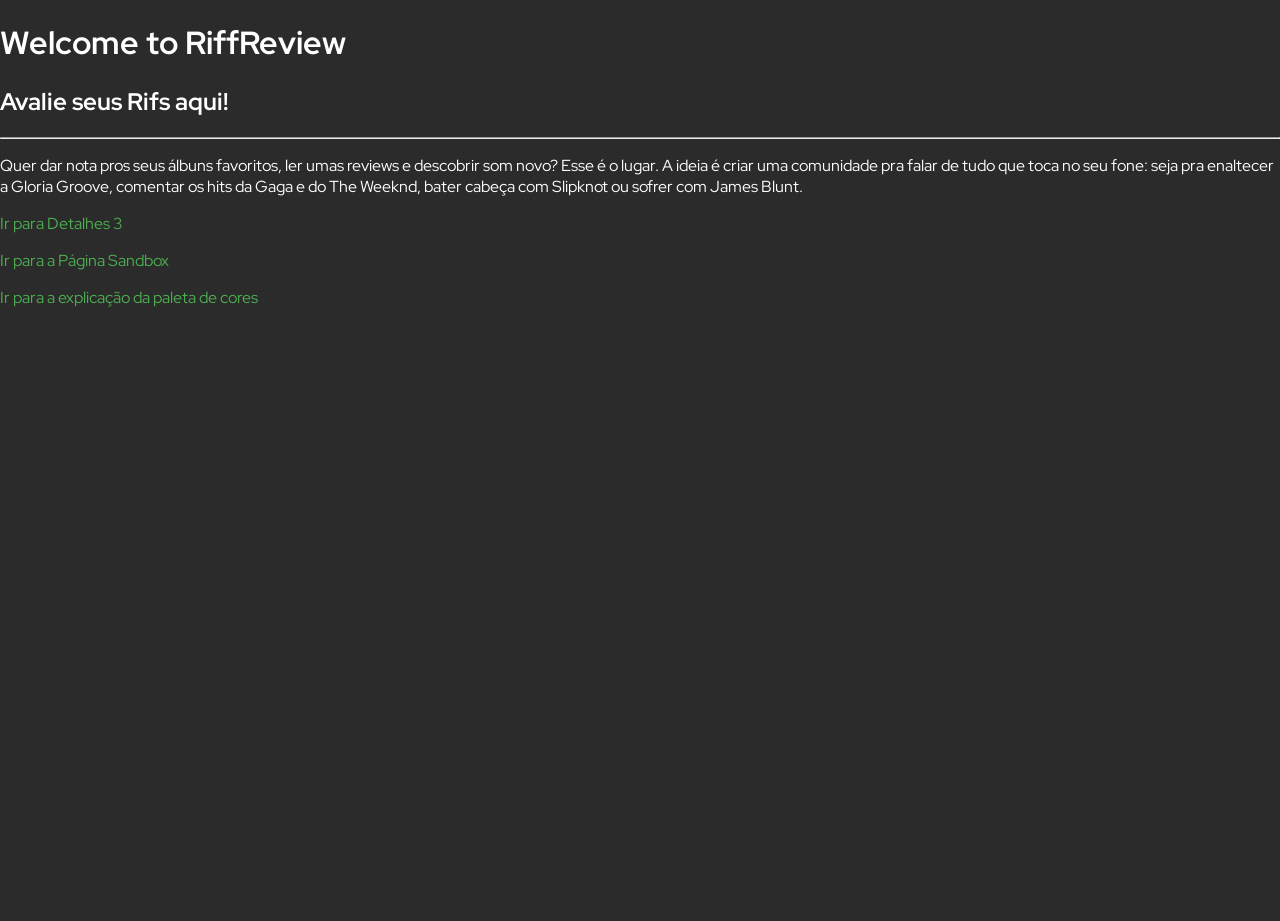
<file: index.html>
<!DOCTYPE html>
<html lang="en">
<head>
    <meta charset="UTF-8">
    <meta name="viewport" content="width=device-width, initial-scale=1.0">
    <title>RiffReview</title>
    <link rel="shortcut icon" href="assets/icons/iconjuju.ico" type="image/x-icon">
    <link rel="stylesheet" href="css/style.css">
</head>
<body>
    
    <h1>Welcome to RiffReview</h1>
    <h2>Avalie seus Rifs aqui!</h2>   
    <hr>
    <p>Quer dar nota pros seus álbuns favoritos, ler umas reviews
    e descobrir som novo? Esse é o lugar. A ideia é criar uma
    comunidade pra falar de tudo que toca no seu fone: seja pra 
    enaltecer a Gloria Groove, comentar os hits da Gaga e do The Weeknd,
    bater cabeça com Slipknot ou sofrer com James Blunt.</p>

    <p><a href="atividade-3.html">Ir para Detalhes 3</a></p>
    <p><a href="sandbox.html">Ir para a Página Sandbox</a></p>
    <p><a href="atividade4.html">Ir para a explicação da paleta de cores</a></p>
</body>
</html>
</file>
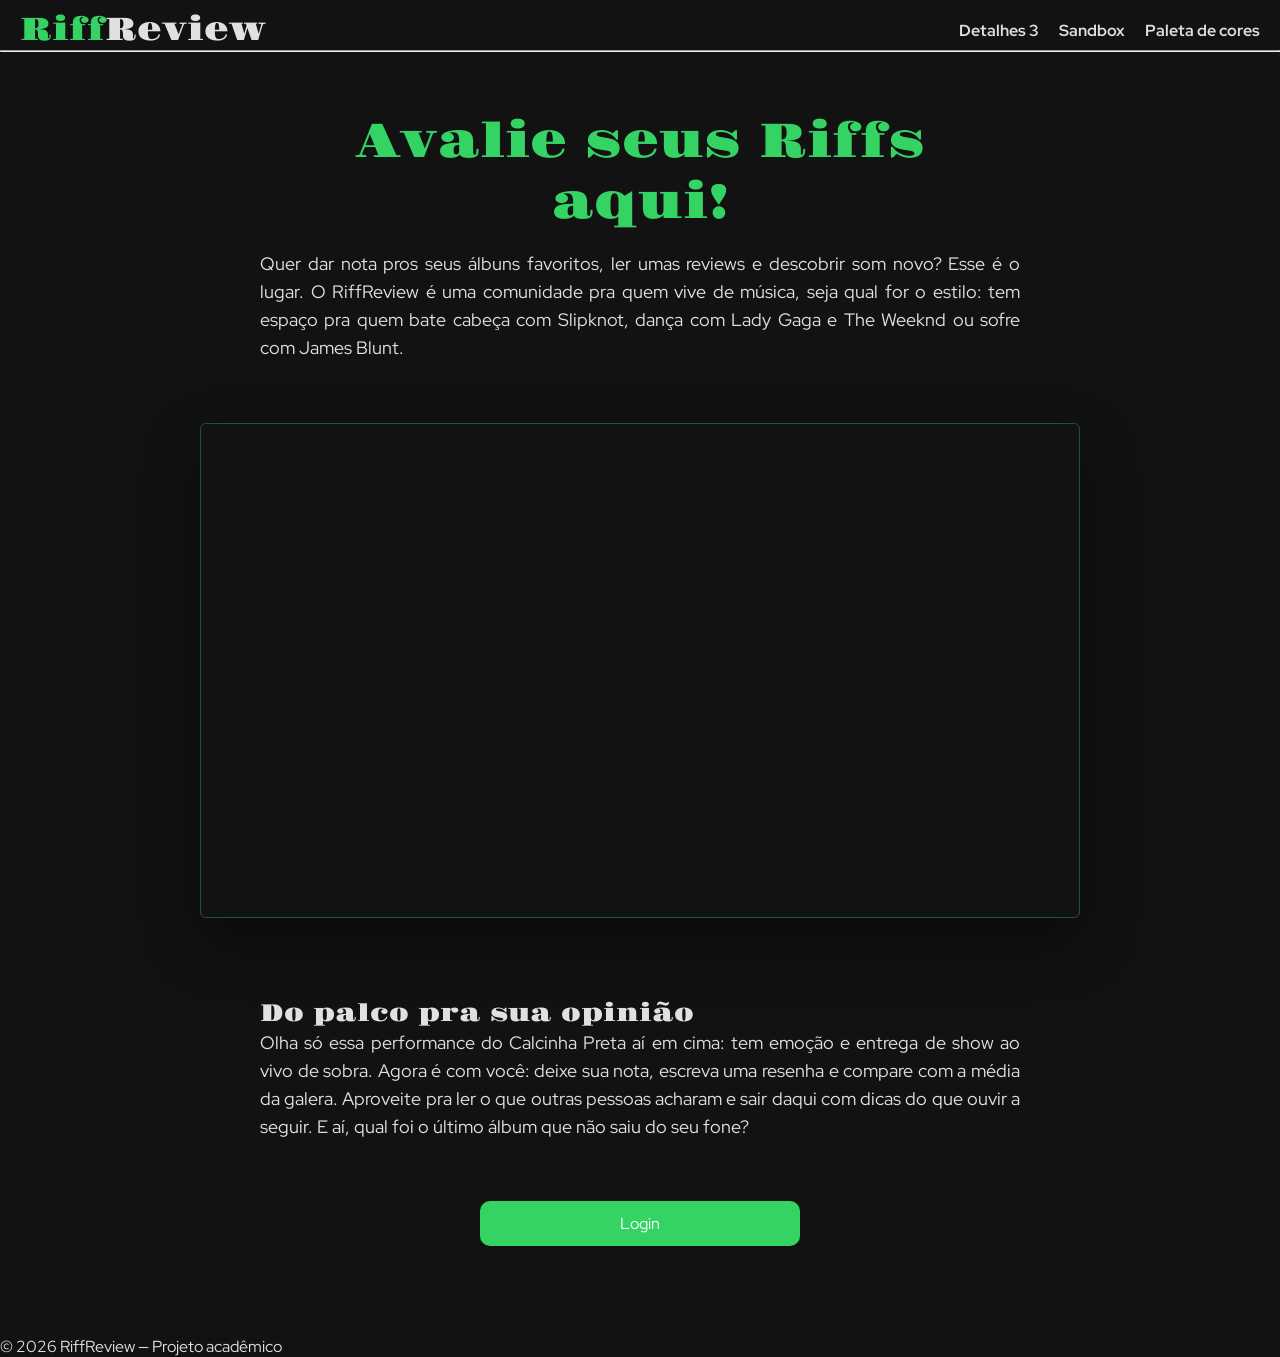
<file: infraestructure/pages/index.html>
<!DOCTYPE html>
<html lang="en">
<head>
    <meta charset="UTF-8">
    <meta name="viewport" content="width=device-width, initial-scale=1.0">
    <title>RiffReview</title>
    <link rel="shortcut icon" href="../assets/icons/icon.ico" type="image/x-icon">
    <link rel="stylesheet" href="../assets/css/index.css">
    <!--    <link rel="stylesheet" href="../assets/css/style.css">-->
</head>
<body>
    <header>

        <h1><span class="texto-verde">Riff</span>Review</h1>

        <nav id="menu">
            <ul>
                <li><a href="tests/atividade3.html">Detalhes 3</a></li>
                <li><a href="tests/sandbox.html">Sandbox</a></li>
                <li><a href="tests/atividade4.html">Paleta de cores</a></li>
            </ul>
        </nav>    
    </header>

 <hr>

    <main>

        <section class="apresentacao">

            <h1 class="texto-verde">Avalie seus Riffs aqui!</h1>

            <p>Quer dar nota pros seus álbuns favoritos, ler umas reviews e descobrir som novo? Esse é o lugar. O RiffReview é uma comunidade pra quem vive de música, seja qual for o estilo: tem espaço pra quem bate cabeça com Slipknot, dança com Lady Gaga e The Weeknd ou sofre com James Blunt.</p>

        </section>

            <div class="video">
                <iframe 
                        src="https://www.youtube.com/embed/AhExS3rvtfM?si=Bn-nMnZkFUS8flf6" 
                        title="Calcinha Preta — vídeo de exemplo no RiffReview"
                        allow="accelerometer; autoplay; clipboard-write; encrypted-media; gyroscope; picture-in-picture" 
                        allowfullscreen>
                 </iframe>
            </div> 

    </main>

    <article>
        <section class="apresentacao">
            <h2>Do palco pra sua opinião</h2>
            <p>Olha só essa performance do Calcinha Preta aí em cima: tem emoção e entrega de show ao vivo de sobra. Agora é com você: deixe sua nota, escreva uma resenha e compare com a média da galera. Aproveite pra ler o que outras pessoas acharam e sair daqui com dicas do que ouvir a seguir. E aí, qual foi o último álbum que não saiu do seu fone?</p>
        </section>

        <a href="tests/login.html">
            <button class="btn-login">Login</button>
        </a>

    </article>

    <aside>
    </aside>

    <footer>
        <p>&copy; 2026 RiffReview — Projeto acadêmico</p>
    </footer>
    
</body>
</html>
</file>
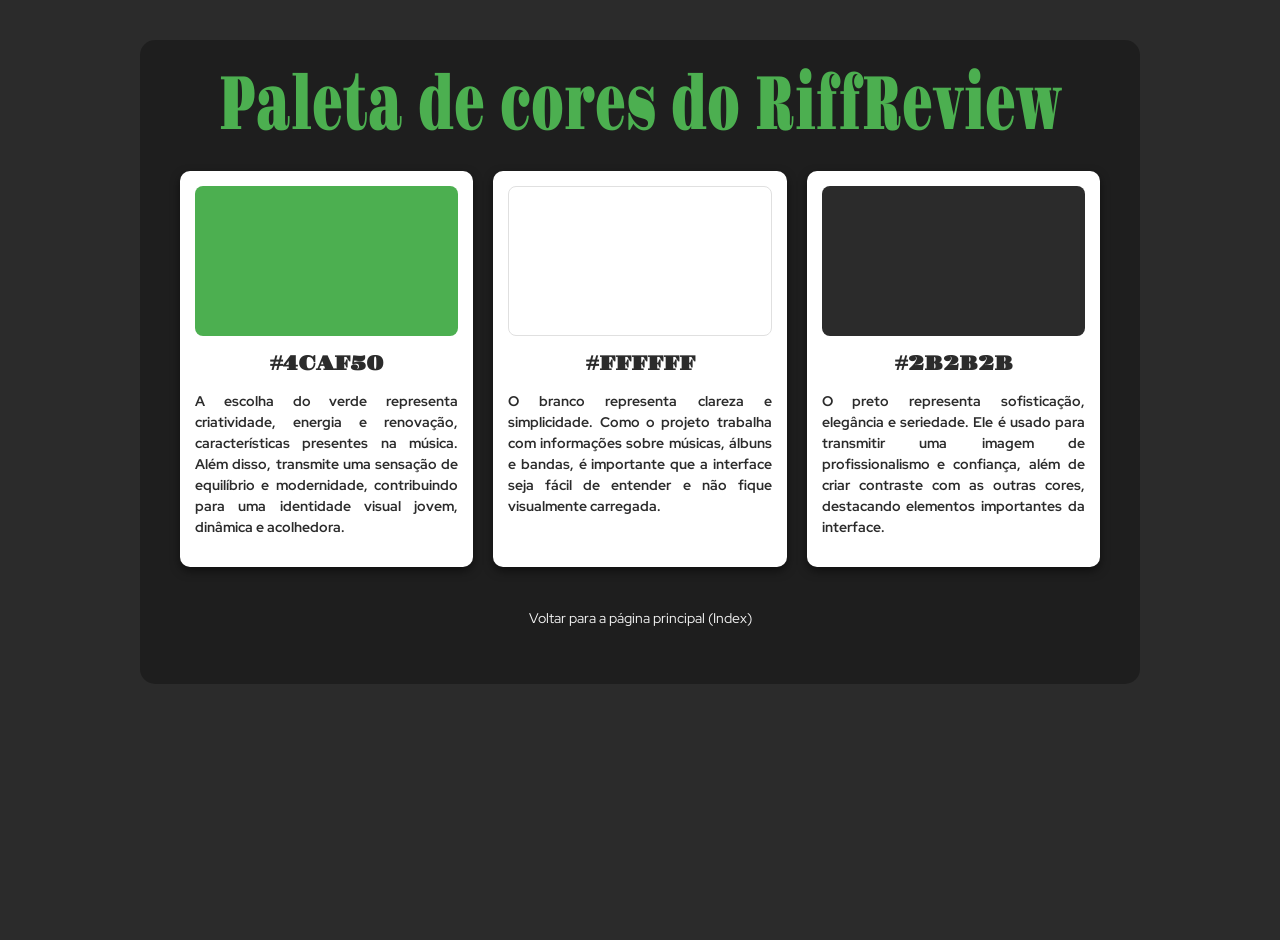
<file: atividade4.html>
<!DOCTYPE html>
<html lang="en">
<head>
    <meta charset="UTF-8">
    <meta name="viewport" content="width=device-width, initial-scale=1.0">
    <title>Document</title>
    <link rel="stylesheet" href="css/style.css">
    <link rel="shortcut icon" href="assets/icons/iconjuju.ico" type="image/x-icon">
</head>
<body>

    <!-- Quadrado de fundo escuro transparente -->
    <div class="container-principal">
        <h1 class="titulo-principal">Paleta de cores do RiffReview</h1>
        
        <!-- Contêiner Flex para alinhar os cartões lado a lado -->
        <div class="paleta-container">
            
            <!-- Cartão Verde -->
            <div class="cartao-cor">
                <div class="cor-bloco verde"></div>
                <p class="hex-code">#4CAF50</p>
                <p class="desc">A escolha do verde representa criatividade, energia e renovação, características presentes na música. Além disso, transmite uma sensação de equilíbrio e modernidade, contribuindo para uma identidade visual jovem, dinâmica e acolhedora.</p>
            </div>

            <!-- Cartão Branco -->
            <div class="cartao-cor">
                <div class="cor-bloco branco"></div>
                <p class="hex-code">#FFFFFF</p>
                <p class="desc">O branco representa clareza e simplicidade. Como o projeto trabalha com informações sobre músicas, álbuns e bandas, é importante que a interface seja fácil de entender e não fique visualmente carregada.</p>
            </div>

            <!-- Cartão Preto/Cinza Escuro -->
            <div class="cartao-cor">
                <div class="cor-bloco preto"></div>
                <p class="hex-code">#2B2B2B</p>
                <p class="desc">O preto representa sofisticação, elegância e seriedade. Ele é usado para transmitir uma imagem de profissionalismo e confiança, além de criar contraste com as outras cores, destacando elementos importantes da interface.</p>
            </div>

        </div>

        <p class="texto-centralizado"><a href="index.html">Voltar para a página principal (Index)</a></p>
    </div>

</body>
</html>
</file>
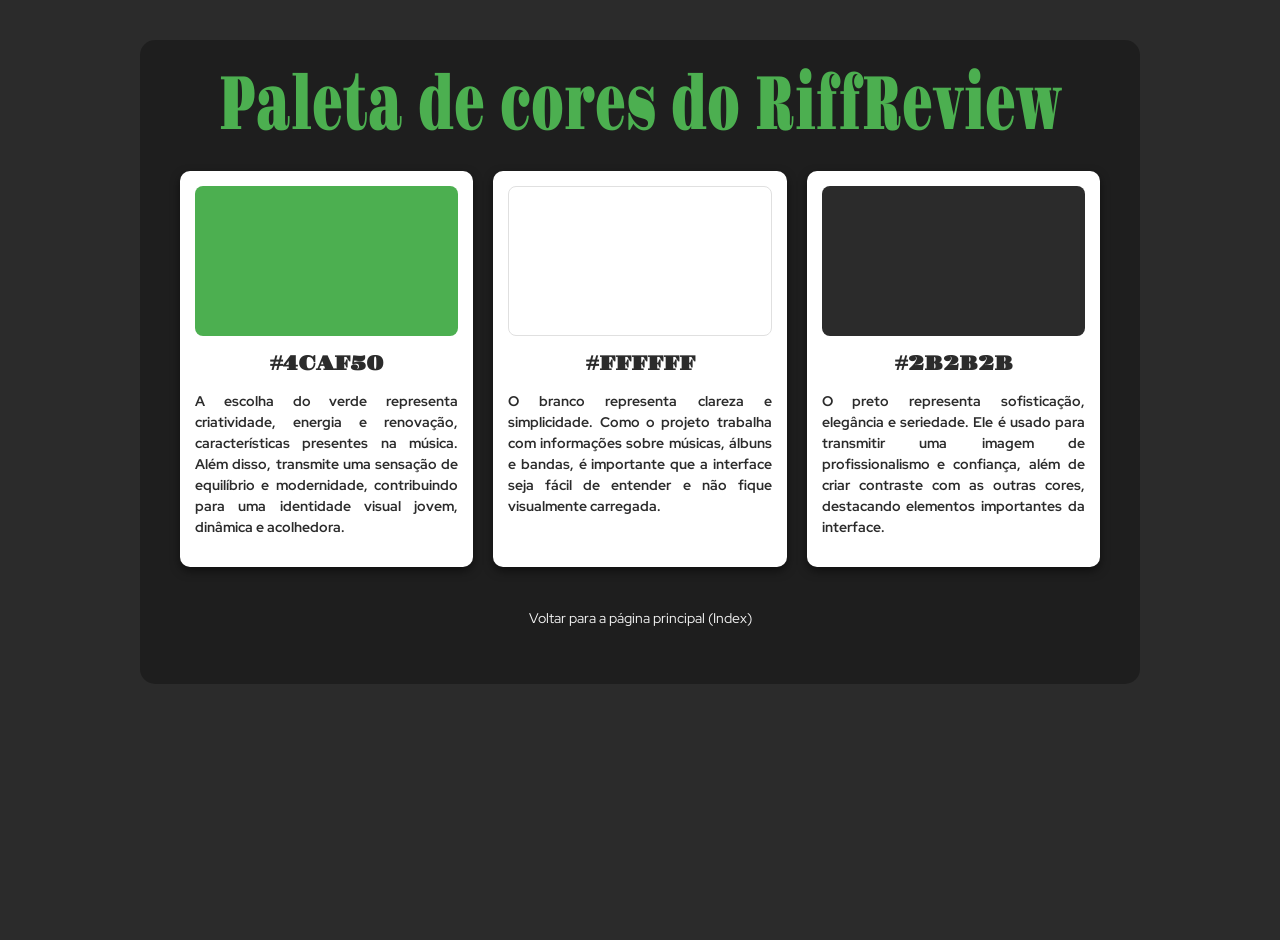
<file: infraestructure/pages/tests/atividade4.html>
<!DOCTYPE html>
<html lang="en">
<head>
    <meta charset="UTF-8">
    <meta name="viewport" content="width=device-width, initial-scale=1.0">
    <title>Document</title>
    <link rel="shortcut icon" href="../../assets/icons/iconjuju.ico" type="image/x-icon">
    <link rel="stylesheet" href="../../assets/css/style.css">
</head>
<body>

    <!-- Quadrado de fundo escuro transparente -->
    <div class="container-principal">
        <h1 class="titulo-principal">Paleta de cores do RiffReview</h1>
        
        <!-- Contêiner Flex para alinhar os cartões lado a lado -->
        <div class="paleta-container">
            
            <!-- Cartão Verde -->
            <div class="cartao-cor">
                <div class="cor-bloco verde"></div>
                <p class="hex-code">#4CAF50</p>
                <p class="desc">A escolha do verde representa criatividade, energia e renovação, características presentes na música. Além disso, transmite uma sensação de equilíbrio e modernidade, contribuindo para uma identidade visual jovem, dinâmica e acolhedora.</p>
            </div>

            <!-- Cartão Branco -->
            <div class="cartao-cor">
                <div class="cor-bloco branco"></div>
                <p class="hex-code">#FFFFFF</p>
                <p class="desc">O branco representa clareza e simplicidade. Como o projeto trabalha com informações sobre músicas, álbuns e bandas, é importante que a interface seja fácil de entender e não fique visualmente carregada.</p>
            </div>

            <!-- Cartão Preto/Cinza Escuro -->
            <div class="cartao-cor">
                <div class="cor-bloco preto"></div>
                <p class="hex-code">#2B2B2B</p>
                <p class="desc">O preto representa sofisticação, elegância e seriedade. Ele é usado para transmitir uma imagem de profissionalismo e confiança, além de criar contraste com as outras cores, destacando elementos importantes da interface.</p>
            </div>

        </div>

        <p class="texto-centralizado"><a href="../index.html">Voltar para a página principal (Index)</a></p>
    </div>

</body>
</html>
</file>
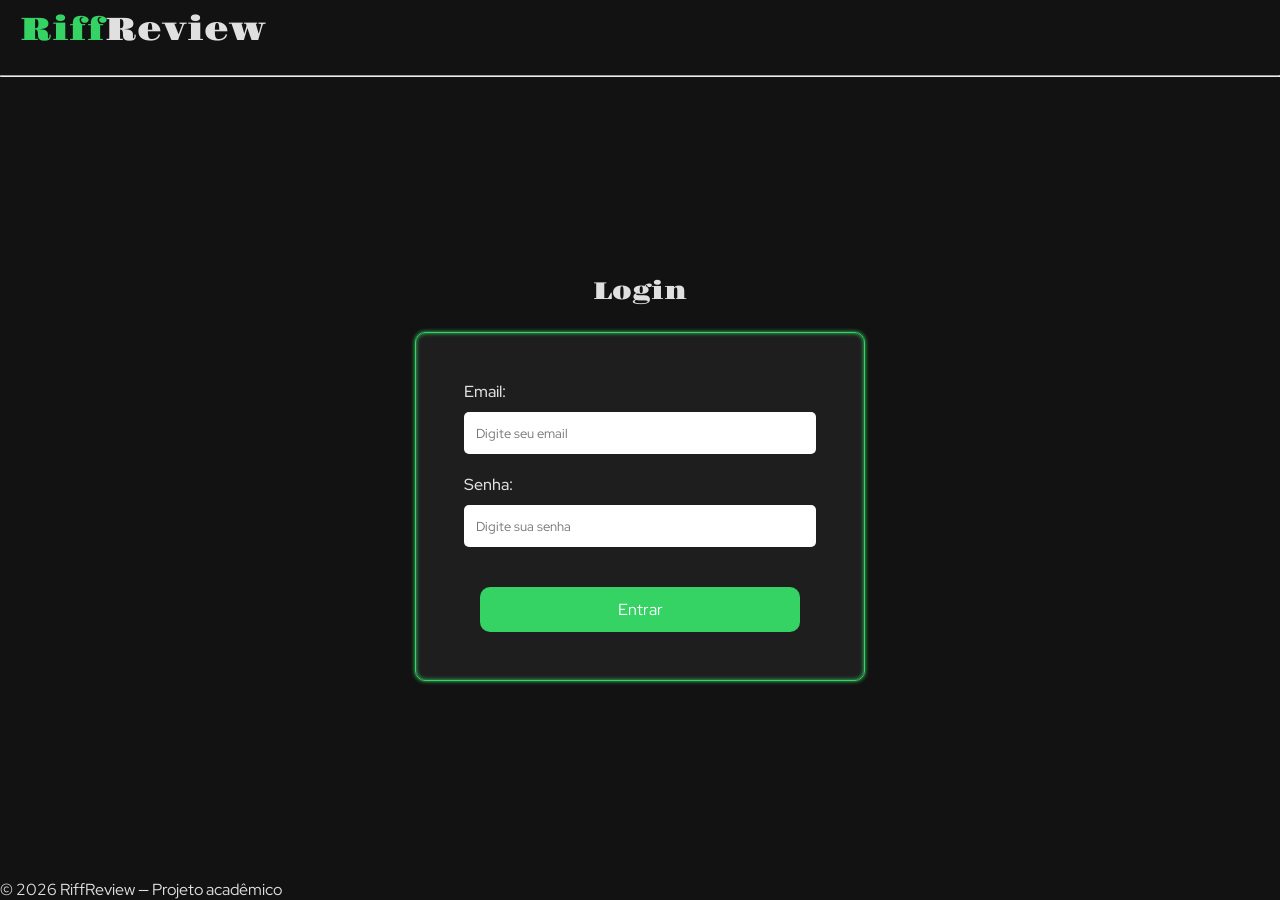
<file: infraestructure/pages/tests/login.html>
<!DOCTYPE html>
<html lang="pt-br">
<head>
    <meta charset="UTF-8">
    <meta name="viewport" content="width=device-width, initial-scale=1.0">
    <title>Login</title>
    <link rel="shortcut icon" href="../../assets/icons/icon.ico" type="image/x-icon">
    <link rel="stylesheet" href="../../assets/css/global.css">
    <link rel="stylesheet" href="../../assets/css/login.css">
</head>
<body>
    
    <header>

        <h1><span class="texto-verde">Riff</span>Review</h1>
        <nav id="menu">
        </nav>    

    </header>

    <hr>

    <main>
        <h2>Login</h2>

        <form action = "tabela.html" method="get">
            <label for="usuario">Email:</label>
            <input type="email" id="usuario" placeholder="Digite seu email" name="usuario" required>

            <label for="senha">Senha:</label>
            <input type="password" id="senha" placeholder="Digite sua senha" name="senha" required>

            <button class="btn-login" type="submit">Entrar</button>
        </form>
        

    </main>

    <footer>
        <p>&copy; 2026 RiffReview — Projeto acadêmico</p>
    </footer>

</body>
</html>
</file>
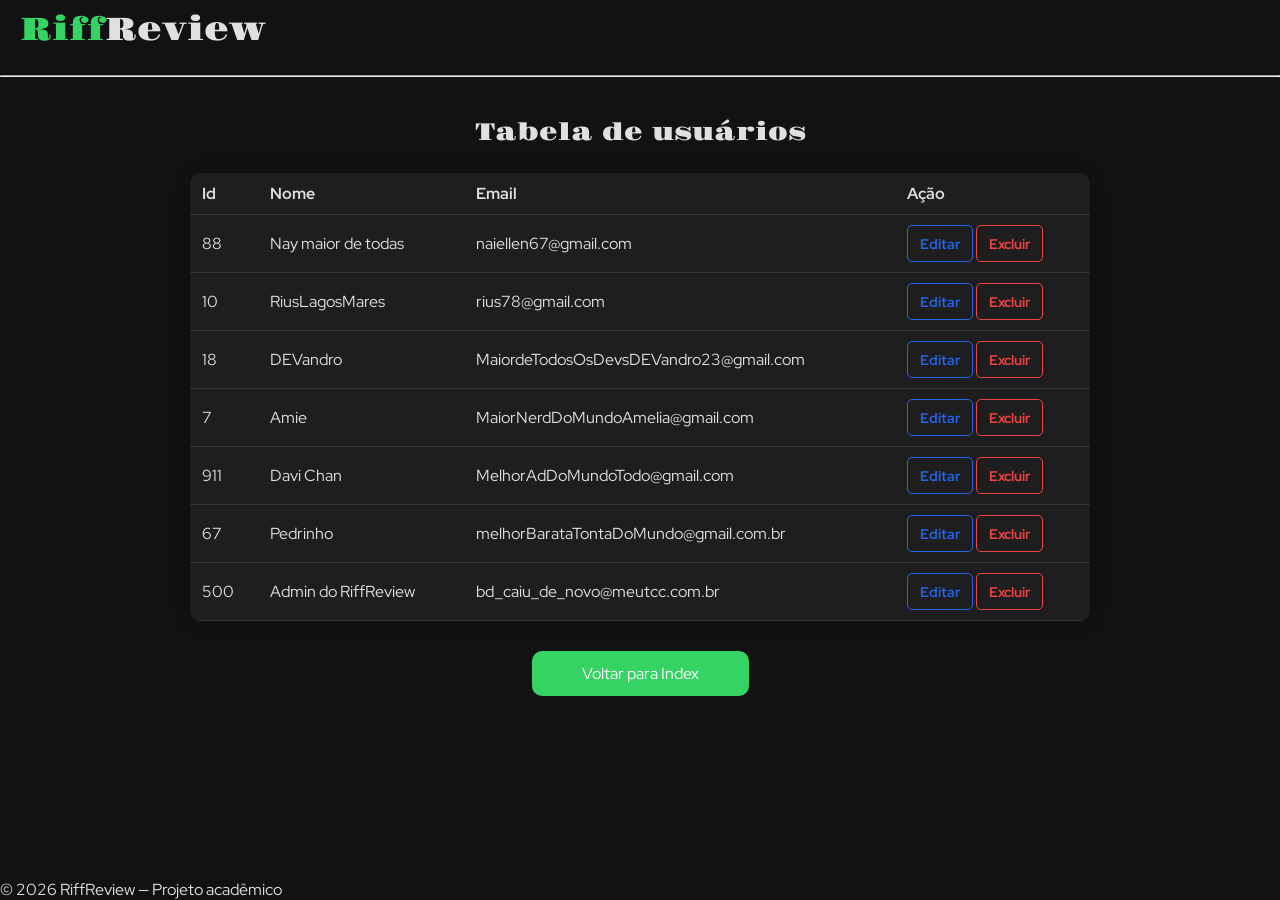
<file: infraestructure/pages/tests/tabela.html>
<!DOCTYPE html>
<html lang="pt-br">
<head>
    <meta charset="UTF-8">
    <meta name="viewport" content="width=device-width, initial-scale=1.0">
    <title>Tabela usuários</title>
    <link rel="shortcut icon" href="../../assets/icons/icon.ico" type="image/x-icon">
    <link rel="stylesheet" href="../../assets/css/global.css">
    <link rel="stylesheet" href="../../assets/css/tabela.css">
</head>
<body>
    <header>

        <h1><span class="texto-verde">Riff</span>Review</h1>
        <nav id="menu">
        </nav>    

    </header>

    <hr>

    <main>
        <h2>Tabela de usuários</h2>

        
        <table>
        <tr>
            <th>Id</th>
            <th>Nome</th>
            <th>Email</th>
            <th>Ação</th>
        </tr>
          <tr>
          <td>88</td>
         <td>Nay maior de todas</td>
         <td>naiellen67@gmail.com</td>
         <td><button class="btn-editar">Editar</button>
             <button class="btn-excluir">Excluir</button></td>
         </tr>
         <tr>
         <td>10</td>
         <td>RiusLagosMares</td>
         <td>rius78@gmail.com</td>
            <td><button class="btn-editar">Editar</button>
                <button class="btn-excluir">Excluir</button></td>
        </tr>
         <tr>
         <td>18</td>
         <td>DEVandro</td>
            <td>MaiordeTodosOsDevsDEVandro23@gmail.com</td>
         <td><button class="btn-editar">Editar</button>
             <button class="btn-excluir">Excluir</button></td>
        </tr>
        <tr>
         <td>7</td>
         <td>Amie</td>
         <td>MaiorNerdDoMundoAmelia@gmail.com</td>
         <td><button class="btn-editar">Editar</button>
             <button class="btn-excluir">Excluir</button></td>
        </tr>
        <tr>
         <td>911</td>
         <td>Davi Chan</td>
         <td>MelhorAdDoMundoTodo@gmail.com</td>
         <td><button class="btn-editar">Editar</button>
             <button class="btn-excluir">Excluir</button></td>
        </tr>
        <tr>
         <td>67</td>
            <td>Pedrinho</td>
            <td>melhorBarataTontaDoMundo@gmail.com.br</td> <!-- pedrinho curioso dms, dramatico aff -->
         <td><button class="btn-editar">Editar</button>
             <button class="btn-excluir">Excluir</button></td>
         </tr>
        <tr>
         <td>500</td>
            <td>Admin do RiffReview</td>
            <td>bd_caiu_de_novo@meutcc.com.br</td>
         <td><button class="btn-editar">Editar</button>
             <button class="btn-excluir">Excluir</button></td>
         </tr>
        </table>

        <a href="../index.html">
            <button class="btn-login">Voltar para Index</button>
        </a>

    </main>

    <footer>
        <p>&copy; 2026 RiffReview — Projeto acadêmico</p>
    </footer>
</body>
</html>
</file>
<file: css/style.css>
/* ==========================================================================
   Fontes (Google Fonts)
   ========================================================================== */
@import url('https://fonts.googleapis.com/css2?family=Gravitas+One&family=Red+Hat+Display:wght@400;500;700&display=swap');

/* ==========================================================================
   Reset básico
   ========================================================================== */
* {
    box-sizing: border-box;
}

body {
    margin: 0;
    min-height: 100vh;
    /*display: flex;
    align-items: center;
    justify-content: center;*/
    color: #ffffff;
    background-color: #2b2b2b; /* Cinza escuro de fundo da página */
    font-family: 'Red Hat Display', sans-serif;
    
}

/* ==========================================================================
   Container principal (quadrado de fundo escuro transparente)
   ========================================================================== */
.container-principal {
    background-color: rgba(0, 0, 0, 0.3); /* Preto com 30% de opacidade */
    padding: 40px;
    border-radius: 15px;
    max-width: 1000px;
    width: 90%;
    margin: 40px auto;
    
}

.titulo-principal {
    font-family: 'Gravitas One', serif;
    color: #4CAF50;
    text-align: center;
    margin: 0 0 10px;
    font-size: 40px;
    font-weight: normal;
    transform: scaleY(1.9);
}

/* ==========================================================================
   Paleta de cores (cartões lado a lado)
   ========================================================================== */
.paleta-container {
    display: flex;
    flex-wrap: wrap;
    justify-content: center;
    gap: 20px;
    margin-top: 40px;
    margin-bottom: 40px;
}

/* Estilo do fundo branco atrás de cada cor (Cartão) */
.cartao-cor {
    background-color: #ffffff;
    padding: 15px;
    border-radius: 10px;
    flex: 1 1 250px;
    color: #2b2b2b; /* Texto escuro para contrastar com o cartão branco */
    text-align: center;
    box-shadow: 0px 4px 10px rgba(0, 0, 0, 0.5);
}

/* O quadrado pintado de fato */
.cor-bloco {
    height: 150px;
    border-radius: 8px;
    margin-bottom: 15px;
}

/* Cores específicas de cada bloco */
.verde {
    background-color: #4CAF50;
}

.branco {
    background-color: #ffffff;
    border: 1px solid #e0e0e0; /* Borda leve para não sumir no cartão */
}

.preto {
    background-color: #2b2b2b;
}

/* ==========================================================================
   Tipografia dentro dos cartões
   ========================================================================== */
.hex-code {
    font-weight: bold;
    font-size: 20px;
    margin: 5px 0;
    font-family: 'Gravitas One', serif;
}

.desc {
    font-size: 14px;
    line-height: 1.5;
    font-family: 'Red Hat Display', sans-serif;
    text-align: justify;
    font-weight: 700;
}

/* ==========================================================================
   Link de volta para a página inicial
   ========================================================================== */
.texto-centralizado {
    text-align: center;
    margin-top: 10px;
}

.texto-centralizado a {
    color: #f5f5f5;
    font-size: 14px;
}

.texto-centralizado a:hover {
    color: #ffffff;
}

a {
    color: #4CAF50;
    text-decoration: none;
}

a:hover {
    text-decoration: underline;
}
</file>
<file: infraestructure/assets/css/index.css>
@import url('https://fonts.googleapis.com/css2?family=Gravitas+One&family=Red+Hat+Display:wght@400;500;700&display=swap');

a {
    text-decoration: none;
}

* {
    margin: 0;
    padding: 0;
    box-sizing: border-box;
}

hr {
    margin-top: 0;
}

body {
    background-color: #121212; 
    color: #e0e0e0; 
    font-family: 'Red Hat Display', sans-serif; 
}

h1, h2, h3 {
    font-family: 'Gravitas One', serif;
    font-weight: normal; 
}

.texto-verde {
    color: #34d364; 
}

#menu a:hover {
    transition: color 0.6s ease;
    color: #34d364;
}

.apresentacao {
    text-align: justify; 
    max-width: 800px; 
    margin: 40px auto;
    padding: 0 20px; /* Adiciona espaçamento interno horizontal, pra nao encostar na borda do cll */
}

.apresentacao h1 {
    text-align: center;
    font-size: 1.8rem; 
    margin-bottom: 16px; 
}

.apresentacao p {
    font-size: 1.1rem; 
    line-height: 1.6; 
}

header {
    display: flex; /* Define o layout como flexível */
    flex-wrap: nowrap;
    justify-content: space-between;
    align-items: center;
    padding: 10px 20px 0px 20px;
}

#menu ul {
    display: flex; 
    flex-wrap: wrap;/* Permite que os itens do menu se ajustem em várias linhas, se necessário. Quebra*/
    justify-content: center;
    list-style: none; 
    gap: 20px; 
}

#menu a {
    text-decoration: none;   
    color: inherit;          
    font-weight: bold;
}

.video{
    position: relative;
    aspect-ratio: 16 / 9;
    width: 100%;
    max-width: 880px;
    margin: 60px auto 80px;
    border: 1px solid rgba(52, 211, 100, 0.35);
    border-radius: 6px;
    overflow: hidden;
    box-shadow: 0 24px 60px rgba(0, 0, 0, 0.45);
}

.video iframe,
.video video {
    position: absolute;
    inset: 0;
    width: 100%;
    height: 100%;
    border: 0;
}

.btn-login {
    display: block;
    width: 100%;
    max-width: 320px;
    margin: 0 auto 90px; 
    padding: 12px 50px; 
    font-size: 1rem; 
    text-align: center;
    color: #ffffff; 
    background-color: #34d364; 
    border: none; 
    border-radius: 10px; 
    cursor: pointer; 
    transition: background-color 0.3s ease, transform 0.2s ease; 
    font-family: 'Red Hat Display', sans-serif;
}

.btn-login:hover {
    background-color: #28a745; /* Cor de fundo ao passar o mouse */
    transform: translateY(-1px); /* Leve elevação ao passar o mouse */
}

@media (min-width: 601px){
    header {
        flex-direction: row;
        justify-content: space-between;
    }
 
    .apresentacao {
        margin: 60px auto;
    }
 
    .apresentacao h1 {
        font-size: 2.4rem;
    }
 
    .video {
        margin: 60px auto 80px;
    }
 
    .btn-login {
        margin-bottom: 90px;
    }
}

@media (min-width: 1025px){
     .apresentacao h1 {
        font-size: 3rem;
    }
}
</file>
<file: infraestructure/assets/css/style.css>
/* ==========================================================================
   Fontes (Google Fonts)
   ========================================================================== */
@import url('https://fonts.googleapis.com/css2?family=Gravitas+One&family=Red+Hat+Display:wght@400;500;700&display=swap');

/* ==========================================================================
   Reset básico
   ========================================================================== */
* {
    box-sizing: border-box;
}

body {
    margin: 0;
    min-height: 100vh;
    /*display: flex;
    align-items: center;
    justify-content: center;*/
    color: #ffffff;
    background-color: #2b2b2b; /* Cinza escuro de fundo da página */
    font-family: 'Red Hat Display', sans-serif;
    
}

/* ==========================================================================
   Container principal (quadrado de fundo escuro transparente)
   ========================================================================== */
.container-principal {
    background-color: rgba(0, 0, 0, 0.3); /* Preto com 30% de opacidade */
    padding: 40px;
    border-radius: 15px;
    max-width: 1000px;
    width: 90%;
    margin: 40px auto;
    
}

.titulo-principal {
    font-family: 'Gravitas One', serif;
    color: #4CAF50;
    text-align: center;
    margin: 0 0 10px;
    font-size: 40px;
    font-weight: normal;
    transform: scaleY(1.9);
}

/* ==========================================================================
   Paleta de cores (cartões lado a lado)
   ========================================================================== */
.paleta-container {
    display: flex;
    flex-wrap: wrap;
    justify-content: center;
    gap: 20px;
    margin-top: 40px;
    margin-bottom: 40px;
}

/* Estilo do fundo branco atrás de cada cor (Cartão) */
.cartao-cor {
    background-color: #ffffff;
    padding: 15px;
    border-radius: 10px;
    flex: 1 1 250px;
    color: #2b2b2b; /* Texto escuro para contrastar com o cartão branco */
    text-align: center;
    box-shadow: 0px 4px 10px rgba(0, 0, 0, 0.5);
}

/* O quadrado pintado de fato */
.cor-bloco {
    height: 150px;
    border-radius: 8px;
    margin-bottom: 15px;
}

/* Cores específicas de cada bloco */
.verde {
    background-color: #4CAF50;
}

.branco {
    background-color: #ffffff;
    border: 1px solid #e0e0e0; /* Borda leve para não sumir no cartão */
}

.preto {
    background-color: #2b2b2b;
}

/* ==========================================================================
   Tipografia dentro dos cartões
   ========================================================================== */
.hex-code {
    font-weight: bold;
    font-size: 20px;
    margin: 5px 0;
    font-family: 'Gravitas One', serif;
}

.desc {
    font-size: 14px;
    line-height: 1.5;
    font-family: 'Red Hat Display', sans-serif;
    text-align: justify;
    font-weight: 700;
}

/* ==========================================================================
   Link de volta para a página inicial
   ========================================================================== */
.texto-centralizado {
    text-align: center;
    margin-top: 10px;
}

.texto-centralizado a {
    color: #f5f5f5;
    font-size: 14px;
}

.texto-centralizado a:hover {
    color: #ffffff;
}

a {
    color: #4CAF50;
    text-decoration: none;
}

a:hover {
    text-decoration: underline;
}
</file>
<file: infraestructure/assets/css/global.css>
@import url('https://fonts.googleapis.com/css2?family=Gravitas+One&family=Red+Hat+Display:wght@400;500;700&display=swap');

/* Reset básico */
* {
    margin: 0;
    padding: 0;
    box-sizing: border-box;
}

a {
    text-decoration: none;
}

hr {
    margin-top: 0;
}

body {
    background-color: #121212; 
    color: #e0e0e0; 
    font-family: 'Red Hat Display', sans-serif; 
    min-height: 100vh; 
    display: flex;
    flex-direction: column; 
}

h1, h2, h3 {
    font-family: 'Gravitas One', serif;
    font-weight: normal; 
    margin-bottom: 25px;
}

/* Utilitário de cor, usado em títulos e destaques */
.texto-verde {
    color: #34d364;
}


header {
    display: flex; 
    flex-direction: column;
    align-items: center;
    gap: 10px;
    padding: 10px 20px 0px 20px;
}

#menu ul {
    display: flex; 
    flex-wrap: wrap;
    justify-content: center;
    list-style: none; 
    gap: 20px; 
    padding: 0;
}

#menu a {
    color: inherit;
    font-weight: bold;
}

#menu a:hover {
    transition: color 0.6s ease;
    color: #34d364;
}

/* Botão de ação principal (login, cadastro, etc.) */
.btn-login {
    display: block;
    width: 100%;
    max-width: 320px;
    margin: 0 auto 90px;
    padding: 12px 50px;
    font-size: 1rem;
    text-align: center;
    color: #ffffff;
    background-color: #34d364;
    border: none;
    border-radius: 10px;
    cursor: pointer;
    transition: background-color 0.3s ease, transform 0.2s ease;
    font-family: 'Red Hat Display', sans-serif;
}

.btn-login:hover {
    background-color: #28a745;
    transform: translateY(-1px);
}

main a {
    margin-top: 30px; 
}

main .btn-login {
    margin: 0; 
}

@media (min-width: 601px) {
    header {
        flex-direction: row;
        flex-wrap: nowrap;
        justify-content: space-between;
    }
}
</file>
<file: infraestructure/assets/css/login.css>
main {
    flex: 1;
    display: flex;
    flex-direction: column;
    align-items: center;
    justify-content: center;
    padding: 20px;
}

form {
    display: flex;
    flex-direction: column; 
    gap: 20px; 

    width: 100%;
    max-width: 450px; /* Deixando a caixa maiorzinha */
    padding: 24px;
    border-radius: 10px;
    
    background-color: rgba(255, 255, 255, 0.05); 
    
    border: 1px solid #34d364;
    box-shadow: 0 0 4px #34d364, inset 0 0 4px #34d364;
}

form label {
    margin-bottom: -10px; 
    font-weight: 500;
}

form input {
    padding: 12px;
    border-radius: 5px;
    border: none;
    outline: none;
    font-family: 'Red Hat Display', sans-serif; 
}


form .btn-login {
    align-self: center; 
    margin: 20px 0 0 0; 
}

@media (min-width: 601px) {
    form {
        padding: 40px;
    }
}

@media (min-width: 1025px) {
    form {
        padding: 48px;
    }
}
</file>
<file: infraestructure/assets/css/tabela.css>
body {
    min-height: 100vh;
    display: flex;
    flex-direction: column;
}

main {
    flex: 1;
    display: flex;
    flex-direction: column;
    align-items: center; 
    padding: 20px;
    overflow-x:auto; /* Adiciona rolagem horizontal se necessário */
}

table {
    width: 100%;
    max-width: 900px;
    margin: 0 auto;
    border-collapse: collapse; 
    background-color: rgba(255, 255, 255, 0.05); 
    border-radius: 10px;
    overflow: hidden; 
    box-shadow: 0 0 15px rgba(0, 0, 0, 0.3); 
}

th, td {
    padding: 10px 12px;
    text-align: left;
    border-bottom: 1px solid rgba(255, 255, 255, 0.1);
    white-space: nowrap; /* Evita quebra de linha */
}

.btn-editar, .btn-excluir {
    padding: 8px 12px;
    border: none;
    border-radius: 5px;
    cursor: pointer;
    font-weight: bold;
    font-family: 'Red Hat Display', sans-serif;
    transition: 0.3s;
    font-size: 0.9rem;
}

.btn-excluir {
    background-color: transparent;
    color: #ef4444; 
    border: 1px solid #ef4444; 
}

.btn-editar {
    background-color: transparent;
    color: #2563eb; 
    border: 1px solid #2563eb; 
}

.btn-editar:hover {
    background-color: #2563eb;
    color: white;
    transform: scale(1.05); /* Aumenta de levinho ao passar o mouse */
}

.btn-excluir:hover {
    background-color: #ef4444;
    color: white;
    transform: scale(1.05);
}

@media (min-width: 1025px) {
    form {
        padding: 48px;
    }
}

@media (min-width: 1025px) {
    main {
        padding: 40px;
    }
}
</file>
